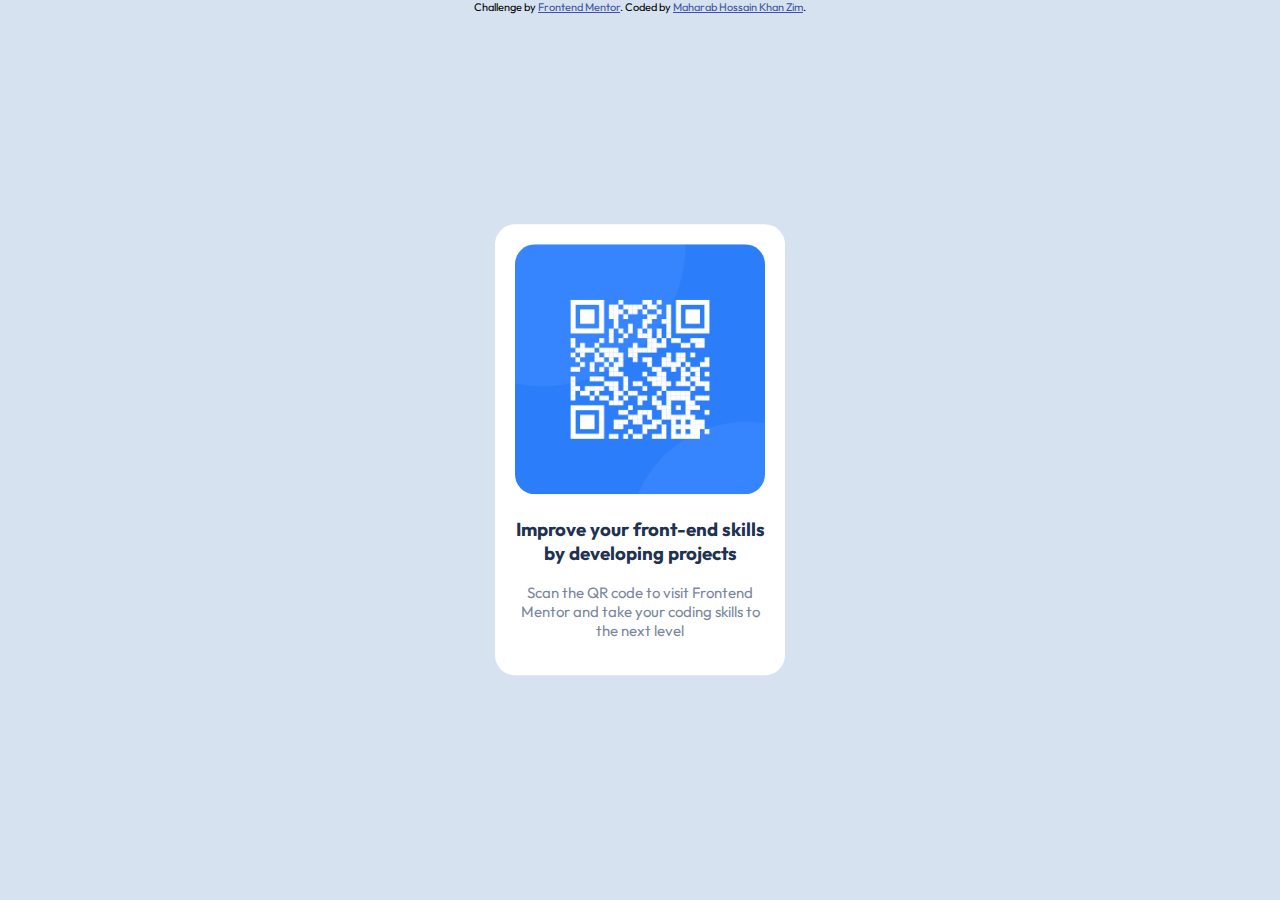
<file: index.html>
<!DOCTYPE html>
<html lang="en">
  <head>
    <meta charset="UTF-8" />
    <meta name="viewport" content="width=device-width, initial-scale=1.0" />
    <!-- displays site properly based on user's device -->

    <link
      rel="icon"
      type="image/png"
      sizes="32x32"
      href="./images/favicon-32x32.png"
    />
    <style>
      @import url("https://fonts.googleapis.com/css2?family=Outfit:wght@400;700&display=swap");
    </style>
    <link rel="stylesheet" href="style.css" />

    <title>Frontend Mentor | QR code component</title>

    <!-- Feel free to remove these styles or customise in your own stylesheet 👍 -->
    <style>
      .attribution {
        font-size: 11px;
        text-align: center;
      }
      .attribution a {
        color: hsl(228, 45%, 44%);
      }
    </style>
  </head>
  <body>
    <div class="background">
      <div class="card">
        <img src="./images/image-qr-code.png" alt="QR CODE" />
        <h3>Improve your front-end skills by developing projects</h3>
        <p>
          Scan the QR code to visit Frontend Mentor and take your coding skills
          to the next level
        </p>
      </div>
      <div class="attribution">
        Challenge by
        <a href="https://www.frontendmentor.io?ref=challenge" target="_blank"
          >Frontend Mentor</a
        >. Coded by
        <a href="https://github.com/ZimKhan">Maharab Hossain Khan Zim</a>.
      </div>
    </div>
  </body>
</html>
</file>
<file: style.css>
body {
  padding: 0px;
  margin: 0px;
  font-family: "Outfit", sans-serif;
}
.background {
  height: 100vh;
  width: 100%;
  background-color: hsl(212, 45%, 89%);
  position: relative;
}
.card {
  max-width: 250px;
  background-color: hsl(0, 0%, 100%);
  padding: 20px;
  border-radius: 20px;
  text-align: center;
  position: absolute;
  top: 50%;
  left: 50%;
  transform: translate(-50%, -50%);
  overflow: hidden;
}
.card img {
  height: auto;
  width: 100%;
  border-radius: 20px;
}
h3 {
  font-weight: 700;
  color: hsl(218, 44%, 22%);
}
p {
  font-size: 15px;
  font-weight: 400;
  color: hsl(220, 15%, 55%);
}

@media only screen and (max-width: 350px) {
  .card {
    max-width: 100%;
    background-color: hsl(0, 0%, 100%);
    padding: 10px;
    border-radius: 20px;
    text-align: center;
    top: 25%;
    /* bottom: 10%; */
    left: 5%;
    right: 5%;
    transform: translate(0%, 0%);
    overflow: hidden;
  }
}
</file>
